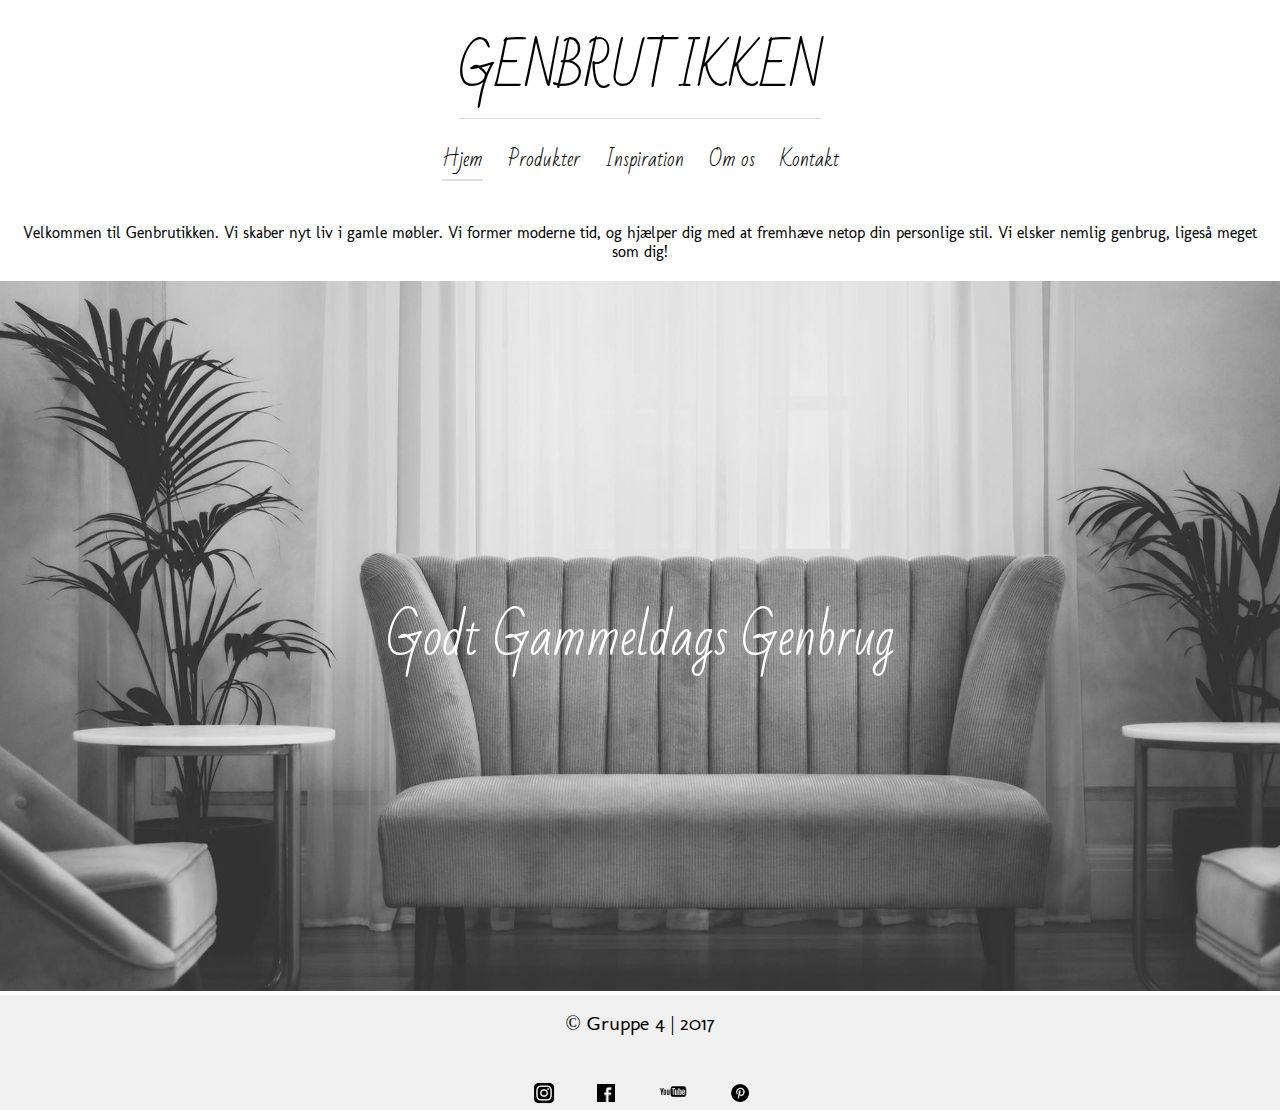
<file: index.html>
<!DOCTYPE html>
<html>
  <head>
    <meta charset="utf-8">
    <title>Forside | Genbrutikken</title>
    <link rel="stylesheet" href="index.css">
    <meta name="viewport" content="width=device-width, initial scale=1.0">
    <link href="https://fonts.googleapis.com/css?family=Bad+Script|Molengo" rel="stylesheet">
  </head>
  <body>
    <div id="wrapper">
      <header>
        <div class="logo">
          <a class="logo" href="index.html">GENBRUTIKKEN</a>
        </div>

        <!-- Global site tag (gtag.js) - Google Analytics -->
        <script async src="https://www.googletagmanager.com/gtag/js?id=UA-109504769-1"></script>
        <script>
          window.dataLayer = window.dataLayer || [];
          function gtag(){dataLayer.push(arguments);}
          gtag('js', new Date());

          gtag('config', 'UA-109504769-1');
        </script>

      </header>

<!-- navigation -->
      <div class="nav-container">
        <ul class="menu">
          <li id="active"><a href="index.html">Hjem</a></li>
          <li><a href="produkter.html">Produkter</a></li>
          <li><a href="inspiration.html">Inspiration</a></li>
          <li><a href="omos.html">Om os</a></li>
          <li><a href="kontakt.html">Kontakt</a></li>
        </ul>
      </div>

<!-- Velkommen -->
  <p> Velkommen til Genbrutikken. Vi skaber nyt liv i gamle møbler. Vi former moderne tid, og hjælper dig med at fremhæve netop din personlige stil.
Vi elsker nemlig genbrug, ligeså meget som dig!
 </p>

<!-- hero image -->
<div class="container">
  <div class="billedet">
    <img src="img/hero.jpg" alt="Hero" width="960" height="640">
    <div class="center">Godt Gammeldags Genbrug</div>
  </div>
</div>

    </div> <!-- wrapper end -->

    <div id="footer-wrap">
      <footer><p>&copy; Gruppe 4 | 2017</p><br>
        <div class="social">
          <img id="instagram" src="img/instagram.png" alt="Our Instagram">
          <img id="facebook" src="img/facebook.png" alt="Our Facebook">
          <img id="youtube" src="img/youtube.png" alt="Our YouTube">
          <img id="pinterest" src="img/pinterest.png" alt="Our Pinterest">
        </div>
      </footer>
    </div>

  </body>
</html>
</file>
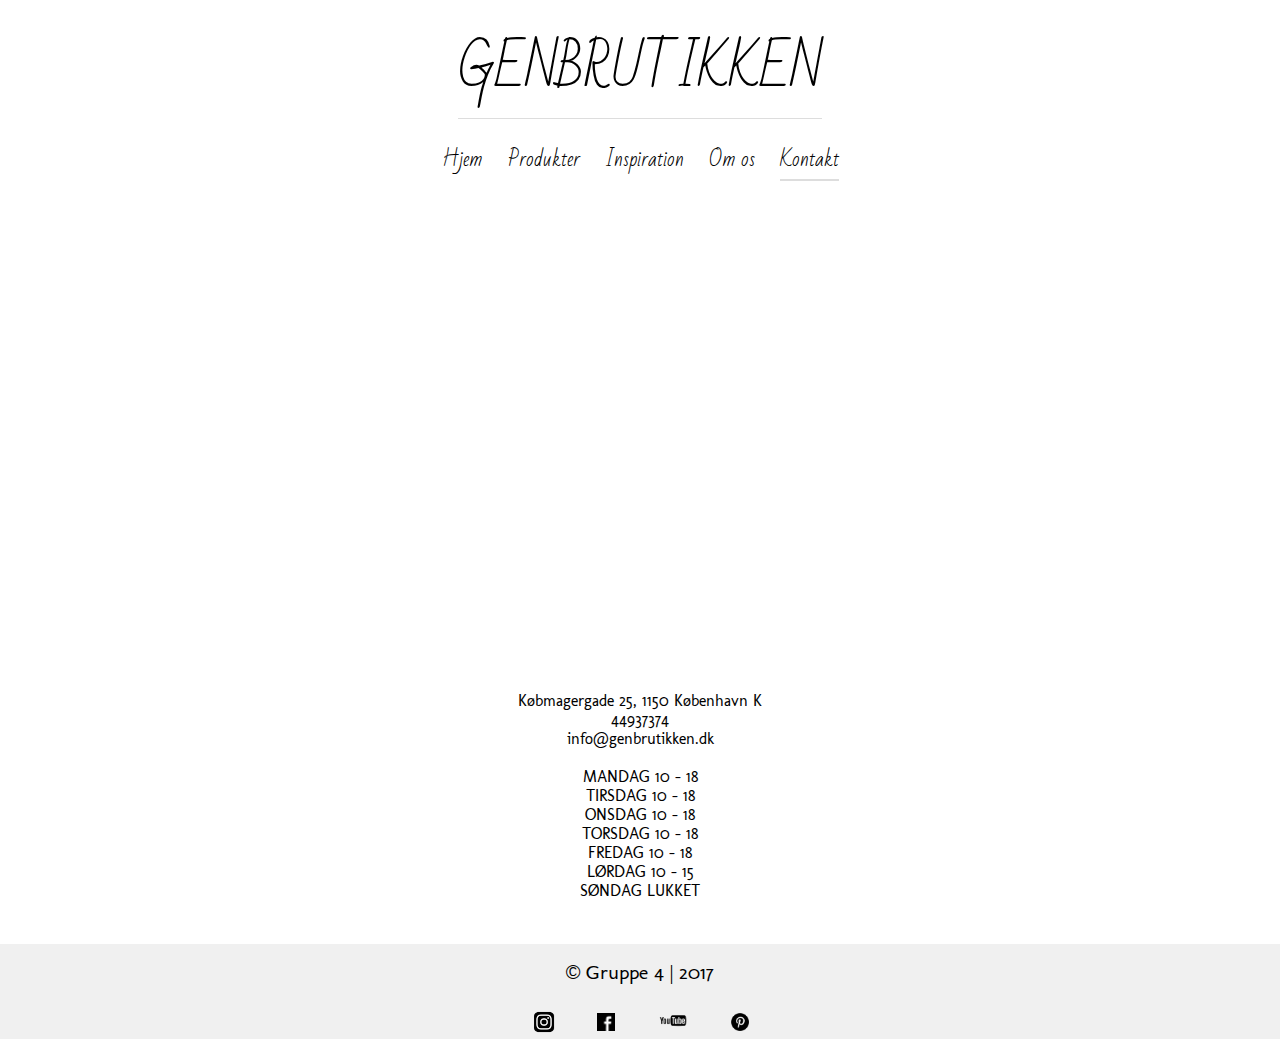
<file: kontakt.html>
<!DOCTYPE html>
<html>
  <head>
    <meta charset="utf-8">
    <title>Kontakt | Genbrustikken</title>
    <link rel="stylesheet" href="kontakt.css">
    <meta name="viewport" content="width=device-width, initial scale=1.0">
    <link href="https://fonts.googleapis.com/css?family=Bad+Script|Molengo" rel="stylesheet">
  </head>
  <body>
    <div id="wrapper">
      <header>
        <div class="logo">
          <a class="logo" href="index.html">GENBRUTIKKEN</a>
        </div>

        <!-- Global site tag (gtag.js) - Google Analytics -->
        <script async src="https://www.googletagmanager.com/gtag/js?id=UA-109504769-1"></script>
        <script>
          window.dataLayer = window.dataLayer || [];
          function gtag(){dataLayer.push(arguments);}
          gtag('js', new Date());

          gtag('config', 'UA-109504769-1');
        </script>

      </header>

<!-- navigation -->
      <div class="nav-container">
        <ul class="menu">
          <li><a href="index.html">Hjem</a></li>
          <li><a href="produkter.html">Produkter</a></li>
          <li><a href="inspiration.html">Inspiration</a></li>
          <li><a href="omos.html">Om os</a></li>
          <li><a id="active" href="kontakt.html">Kontakt</a></li>
        </ul>
      </div>


<iframe src="https://www.google.com/maps/embed?pb=!1m18!1m12!1m3!1d2504.6458120280167!2d12.576177987534646!3d55.68023462490045!2m3!1f0!2f0!3f0!3m2!1i1024!2i768!4f13.1!3m3!1m2!1s0x46525310b0ad5967%3A0x3cacfd59c4d841d1!2sK%C3%B8bmagergade+25%2C+1150+K%C3%B8benhavn+K!5e0!3m2!1sda!2sdk!4v1509612196207" width="600" height="450" style="border:0" allowfullscreen></iframe>



<p>Købmagergade 25, 1150 København K</p>
<p>44937374</p>
<p>info@genbrutikken.dk</p><br>
<p>MANDAG 10 - 18</p>
<p>TIRSDAG 10 - 18</p>
<p>ONSDAG 10 - 18</p>
<p>TORSDAG 10 - 18</p>
<p>FREDAG 10 - 18</p>
<p>LØRDAG 10 - 15</p>
<p>SØNDAG LUKKET</p><br>


    <div id="footer-wrap">
      <footer><p>&copy; Gruppe 4 | 2017</p><br>
        <div class="social">
          <img id="instagram" src="img/instagram.png" alt="Our Instagram">
          <img id="facebook" src="img/facebook.png" alt="Our Facebook">
          <img id="youtube" src="img/youtube.png" alt="Our YouTube">
          <img id="pinterest" src="img/pinterest.png" alt="Our Pinterest">
        </div>
      </footer>
    </div>
</div>
  </body>
</html>
</file>
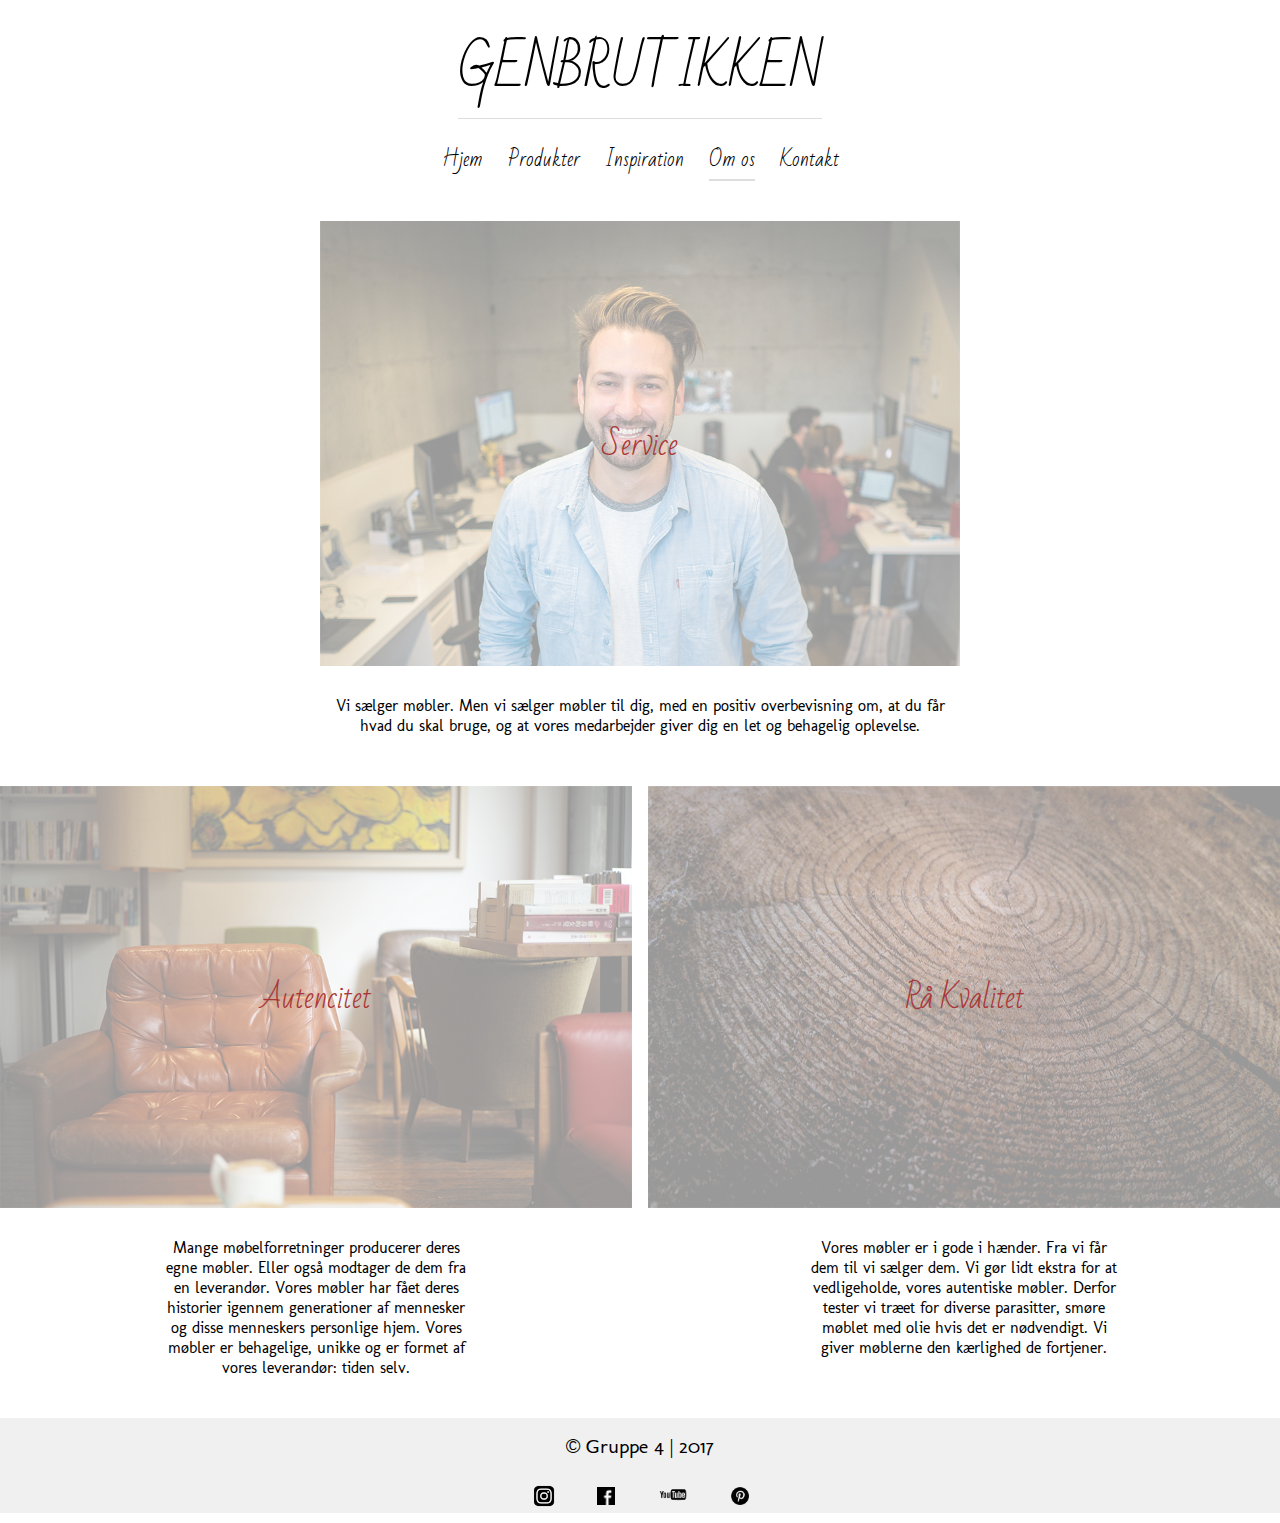
<file: omos.html>
<!DOCTYPE html>
<html>
  <head>
    <meta charset="utf-8">
    <title>Om os | Genbrustikken</title>
    <link rel="stylesheet" href="omos.css">
    <meta name="viewport" content="width=device-width, initial scale=1.0">
    <link href="https://fonts.googleapis.com/css?family=Bad+Script|Molengo" rel="stylesheet">
  </head>
  <body>
    <div id="wrapper">
      <header>
        <div class="logo">
          <a class="logo" href="index.html">GENBRUTIKKEN</a>
        </div>

        <!-- Global site tag (gtag.js) - Google Analytics -->
        <script async src="https://www.googletagmanager.com/gtag/js?id=UA-109504769-1"></script>
        <script>
          window.dataLayer = window.dataLayer || [];
          function gtag(){dataLayer.push(arguments);}
          gtag('js', new Date());

          gtag('config', 'UA-109504769-1');
        </script>


      </header>

<!-- navigation -->
      <div class="nav-container">
        <ul class="menu">
          <li><a href="index.html">Hjem</a></li>
          <li><a href="produkter.html">Produkter</a></li>
          <li><a href="inspiration.html">Inspiration</a></li>
          <li><a id="active" href="omos.html">Om os</a></li>
          <li><a href="kontakt.html">Kontakt</a></li>
        </ul>
      </div>


<!-- images -->
<div class="box">

      <div class="container">
  <img src="img/marius.jpg" alt="happy employee" width="960" height="668">
  <div class="center">Service</div>
</div>
      <p>Vi sælger møbler. Men vi sælger møbler til dig, med en positiv overbevisning om, at du får hvad du skal bruge, og at vores medarbejder giver dig en let og behagelig oplevelse.</p>

<div class="grid-container">

<div class="container">
  <div class="billedet">
    <img src="img/stol.jpg" alt="chair" width="960" height="640">
    <div class="center">Autencitet</div>
  </div>
  <p>Mange møbelforretninger producerer deres egne møbler. Eller også modtager de dem fra en leverandør. Vores møbler har fået deres historier igennem generationer af mennesker og disse menneskers personlige hjem. Vores møbler er behagelige, unikke og er formet af vores leverandør: tiden selv.</p>

</div>

  <div class="container">
    <div class="billedet">
      <img src="img/trae.png" alt="Tree" width="960" height="640">
      <div class="center">Rå Kvalitet</div>
    </div>
    <p>Vores møbler er i gode i hænder. Fra vi får dem til vi sælger dem. Vi gør lidt ekstra for at vedligeholde, vores autentiske møbler. Derfor tester vi træet for diverse parasitter, smøre møblet med olie hvis det er nødvendigt. Vi giver møblerne den kærlighed de fortjener.</p>
  </div>

    </div> <!--- grid-container end -->
  </div> <!-- images box end -->
</div> <!-- wrapper end -->

    <div id="footer-wrap">
      <footer><p>&copy; Gruppe 4 | 2017</p><br>
        <div class="social">
          <img id="instagram" src="img/instagram.png" alt="Our Instagram">
          <img id="facebook" src="img/facebook.png" alt="Our Facebook">
          <img id="youtube" src="img/youtube.png" alt="Our YouTube">
          <img id="pinterest" src="img/pinterest.png" alt="Our Pinterest">
        </div>
      </footer>
    </div>

  </body>
</html>
</file>
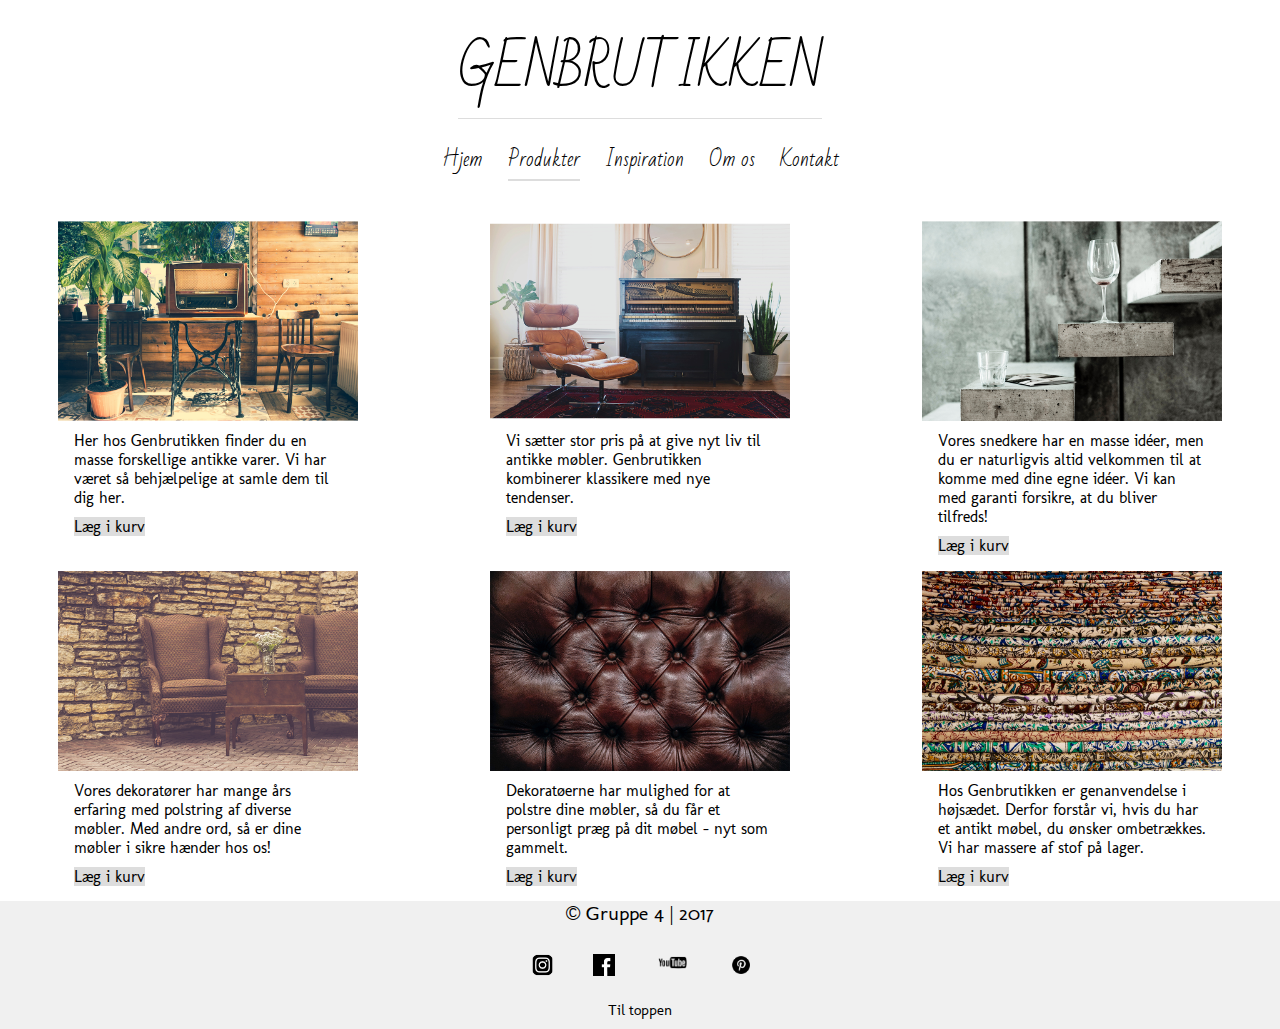
<file: produkter.html>
<!DOCTYPE html>
<html>
  <head>
    <meta charset="utf-8">
    <title>Produkter | Genbrutikken</title>
    <link rel="stylesheet" href="produkter.css">
    <meta name="viewport" content="width=device-width, initial scale=1.0">
    <link href="https://fonts.googleapis.com/css?family=Bad+Script|Molengo" rel="stylesheet">
  </head>
  <body>
    <div id="wrapper">
      <header>
        <div class="logo">
          <a class="logo" href="index.html">GENBRUTIKKEN</a>
        </div>

        <!-- Global site tag (gtag.js) - Google Analytics -->
        <script async src="https://www.googletagmanager.com/gtag/js?id=UA-109504769-1"></script>
        <script>
          window.dataLayer = window.dataLayer || [];
          function gtag(){dataLayer.push(arguments);}
          gtag('js', new Date());

          gtag('config', 'UA-109504769-1');
        </script>


      </header>

      <!-- navigation -->
      <div class="nav-container">
        <ul class="menu">
          <li><a href="index.html">Hjem</a></li>
          <li><a id="active" href="produkter.html">Produkter</a></li>
          <li><a href="inspiration.html">Inspiration</a></li>
          <li><a href="omos.html">Om os</a></li>
          <li><a href="kontakt.html">Kontakt</a></li>
        </ul>
      </div>

      <!-- images -->
        <div class="grid-container">

          <div>
            <img src="img/radio.jpg" alt="">
              <div class="image-text">
                <p>Her hos Genbrutikken finder du en masse forskellige antikke varer. Vi har været så behjælpelige at samle dem
                til dig her.</p>
                <a href="#">Læg i kurv</a>
              </div>
          </div>

          <div>
            <img src="img/piano.jpg" alt="">
              <div class="image-text">
                <p>Vi sætter stor pris på at give nyt liv til antikke møbler. Genbrutikken kombinerer klassikere
                med nye tendenser.</p>
                <a href="#">Læg i kurv</a>
              </div>
          </div>

          <div>
            <img src="img/glasses.jpg" alt="stol">
              <div class="image-text">
                <p>Vores snedkere har en masse idéer, men du er naturligvis altid velkommen til at komme med dine egne idéer.
                Vi kan med garanti forsikre, at du bliver tilfreds!</p>
                <a href="#">Læg i kurv</a>
              </div>
          </div>

          <div>
            <img src="img/chair.jpg" alt="stol">
              <div class="image-text">
                <p>Vores dekoratører har mange års erfaring med polstring af diverse møbler. Med andre ord, så er dine møbler
                i sikre hænder hos os!</p>
                <a href="#">Læg i kurv</a>
              </div>
          </div>

          <div>
            <img src="img/sofa.jpg" alt="">
              <div class="image-text">
                <p>Dekoratøerne har mulighed for at polstre dine møbler, så du får et personligt præg på dit møbel - nyt som gammelt.</p>
                <a href="#">Læg i kurv</a>
              </div>
          </div>

          <div>
            <img src="img/betraek.jpg" alt="">
              <div class="image-text">
                <p>Hos Genbrutikken er genanvendelse i højsædet. Derfor forstår vi, hvis du har et antikt møbel, du ønsker ombetrækkes. Vi har massere af stof på lager.</p>
                <a href="#">Læg i kurv</a>
              </div>
          </div>

        </div> <!-- grid container end -->
      </div> <!-- wrapper end -->
          <div id="footer-wrap">
            <footer><p>&copy; Gruppe 4 | 2017</p><br>
            <div class="social">
              <img id="instagram" src="img/instagram.png" alt="Our Instagram">
              <img id="facebook" src="img/facebook.png" alt="Our Facebook">
              <img id="youtube" src="img/youtube.png" alt="Our YouTube">
              <img id="pinterest" src="img/pinterest.png" alt="Our Pinterest">
              <a href="produkter.html">Til toppen</a>
            </div>
            </footer>
          </div> <!-- footer wrap end -->
</file>
<file: index.css>
/* general styling */
* {
  box-sizing: border-box;
  margin: 0;
  padding: 0;
  font-family: 'Molengo', sans-serif;
}

#wrapper {
  height: 90%;
  margin: 0 auto;
}

/* logo styling */
.logo {
  text-align: center;
  margin-top: 20px;
  font-family: 'Bad Script', cursive;
  font-size: 24px;
}

.logo a {
  border-bottom: 1px solid #DDD;
  text-decoration: none;
  color: black;
  font-weight: lighter;
}

/* navigation styling */
.nav-container {
  text-align: center;
}

.menu li {
  display: inline-block;
  margin: 22px 10px;
  margin-top: 22px;
  margin-left: 10px;
  margin-right: 10px;
  font-size: 13px;
}

.menu a {
  text-decoration: none;
  color: black;
  list-style-type: none;
  font-family: 'Bad Script', cursive;
}

#active {
  border-bottom: 2px solid #DDD;
}

.menu li a:hover {
  color: #DDD;
}

/* images */
.box img {
  height: 200px;
  width: auto;
  display: block;
  margin: 20px auto;
}

.box p {
  margin: 20px auto;
  line-height: 125%;
  text-align: center;
}


.container, .billedet {
    position: relative;
    width: 100%;
}

.container .billedet img {
  width:100%;
  height:auto;
}

.center {
    position: absolute;
    top: 50%;
    left: 50%;
    transform: translate(-50%, -50%);
    font-size: 13px;
    color: #FFF;
    font-family: 'Bad Script', cursive;
}



#hero img {

}

/* footer */
#footer-wrap {
  background-color: #F0F0F0;
  margin: 10 auto;
}
/* footer */
footer {
  border: 1px solid #F0F0F0;
  font-size: 20px;
  text-align: center;
}

p {
  text-align: center;
  font-family: 'Molengo';
  margin: 20px;
}

footer p {
  margin-top: 15px;
}

/* social media images footer */
#pinterest {
  margin: 0 15px;
  height: 22px;
  width: auto
}

#instagram {
  margin: 0 15px;
  height: 22px;
  width: auto;
}

#facebook {
  margin: 0 15px;
  height: 22px;
  width: auto;
  padding: 2px;
}

#youtube {
  margin: 0 15px;
  height: 25px;
  width: auto;
}

/* til iPhone 5 - mindste skærm. Justering af navigation font-size, så de ikke stacker */
@media screen and (min-width: 320px){
  .menu a {
    font-size: 13px;
  }

  .center{
    font-size: 13px;
  }

}

@media screen and (min-width: 200px){
  .center {
    font-size: 30px;
  }
}

/* 600px breakpoint, så elementer passer bedre på større skærme */
@media screen and (min-width: 600px) {
  #wrapper {

}

/* logo */
  .logo {
    font-size: 50px;
  }

/* navigation */
  .menu a {
    font-size: 20px;
    margin-bottom: 22px;
  }

/* images */
  .box p {
    width: 200px;
    margin: 10px auto;
  }

  .center {
    font-size: 50px;
  }

  #hero img {
    width: 100%;
  }
}
</file>
<file: kontakt.css>
/* general styling */
* {
  box-sizing: border-box;
  margin: 0;
  padding: 0;
  font-family: 'Molengo', sans-serif;
}

#active {
border-bottom: 2px solid #DDD;
}

#wrapper {
  height: 90%;
  margin: 0 auto;
}

h1,p {
text-align: center;
}

iframe{
display: block;
margin: 20px auto 20px auto;
filter: grayscale(1) contrast(1.2);
min-width: 100%;

}

.overskrift {
  max-width: 200px;
  margin: 10px auto;
  border-bottom: 1px solid #DDD;
}

.overskrift h1{
font-family: 'bad script';
border-bottom: 1px solid #DDD;
text-align: center;

}

p{
font-family: 'molengo', sans-serif;
}

/* logo styling */
.logo {
  text-align: center;
  margin-top: 20px;
  font-family: 'Bad Script', cursive;
  font-size: 24px;
}

.logo a {
  border-bottom: 1px solid #DDD;
  text-decoration: none;
  color: black;
  font-weight: lighter;
}

/* navigation styling */
.nav-container {
  text-align: center;
}

.menu li {
  display: inline-block;
  margin: 22px 10px;
  margin-top: 22px;
  margin-left: 10px;
  margin-right: 10px;
  font-size: 13px;
}

.menu a {
  text-decoration: none;
  color: black;
  list-style-type: none;
  font-family: 'Bad Script', cursive;
}

.menu li a:hover {
  color: #DDD;
}

/* images */
.box img {
  height: 200px;
  width: auto;
  display: block;
  margin: 20px auto;
}

.box p {
  margin: 20px auto;
  line-height: 125%;
  text-align: center;
}

#hero img {
  margin: 10px 0;
  width: 100%;
}

/* footer */
#footer-wrap {
  background-color: #F0F0F0;
  margin: 10px auto;
}
/* footer */
footer {
  border: 1px solid #F0F0F0;
  font-size: 20px;
  text-align: center;
  margin-top: 25px;

}

footer p {
  margin-top: 15px;
}

/* social media images footer */
#pinterest {
  margin: 0 15px;
  height: 22px;
  width: auto
}

#instagram {
  margin: 0 15px;
  height: 22px;
  width: auto;
}

#facebook {
  margin: 0 15px;
  height: 22px;
  width: auto;
  padding: 2px;
}

#youtube {
  margin: 0 15px;
  height: 25px;
  width: auto;
}

/* til iPhone 5 - mindste skærm. Justering af navigation font-size, så de ikke stacker */
@media screen and (min-width: 320px){
  .menu a {
    font-size: 13px;
  }

}

/* 600px breakpoint, så elementer passer bedre på større skærme */
@media screen and (min-width: 600px) {


  #wrapper {

}

/* logo */
  .logo {
    font-size: 50px;
  }

/* navigation */
  .menu a {
    font-size: 20px;
    margin-bottom: 22px;
  }

/* images */
  .box p {
    width: 200px;
    margin: 10px auto;
  }

  #hero img {
    width: 100%;
  }
}
</file>
<file: omos.css>
/* general styling */
* {
  box-sizing: border-box;
  margin: 0;
  padding: 0;
  font-family: 'Molengo', sans-serif;
}

#wrapper {
  height: 90%;
  margin: 0 auto;
}

/* logo styling */
.logo {
  text-align: center;
  margin-top: 20px;
  font-family: 'Bad Script', cursive;
  font-size: 24px;
}

.logo a {
  border-bottom: 1px solid #DDD;
  text-decoration: none;
  color: black;
  font-weight: lighter;
}

/* navigation styling */
.nav-container {
  text-align: center;
}

.menu li {
  display: inline-block;
  margin: 22px 10px;
  margin-top: 22px;
  margin-left: 10px;
  margin-right: 10px;
  font-size: 13px;
}

.menu a {
  text-decoration: none;
  color: black;
  list-style-type: none;
  font-family: 'Bad Script', cursive;
}

.menu li a:hover {
  color: #DDD;
}

#active {
  border-bottom: 2px solid #DDD;
}

/* images */
.box img {
  height: auto;
  width: 50%;
  display: block;
  margin: 20px auto;
  opacity: 0.4;
}

/* Billedetekst */
.container, .billedet {
    position: relative;
    width: 100%;
}

.grid-container .container .billedet img {
  width:100%;
  height:auto;
}

.center {
    position: absolute;
    top: 50%;
    left: 50%;
    transform: translate(-50%, -50%);
    font-size: 13px;
    color: #AA3737;
    font-family: 'Bad Script', cursive;
}

/*Billedetekst slut*/

.box p {
  margin: 30px auto;
  line-height: 125%;
  text-align: center;
  width: 50%;
}

#hero img {
  margin: 10px 0;
  width: 100%;
}

/* footer */
#footer-wrap {
  background-color: #F0F0F0;
  margin: 10px auto;
}
/* footer */
footer {
  border: 1px solid #F0F0F0;
  font-size: 20px;
  text-align: center;
}

footer p {
  margin-top: 15px;
}

/* social media images footer */
#pinterest {
  margin: 0 15px;
  height: 22px;
  width: auto
}

#instagram {
  margin: 0 15px;
  height: 22px;
  width: auto;
}

#facebook {
  margin: 0 15px;
  height: 22px;
  width: auto;
  padding: 2px;
}

#youtube {
  margin: 0 15px;
  height: 25px;
  width: auto;
}

/* til iPhone 5 - mindste skærm. Justering af navigation font-size, så de ikke stacker */
@media screen and (min-width: 320px){
  .menu a {
    font-size: 13px;
  }

  .center {
      font-size: 13px;
  }
}

/* til små skærme */
@media screen and (min-width: 200px){

  .center {
      font-size: 30px;
  }
}


/* 600px breakpoint, så elementer passer bedre på større skærme */
@media screen and (min-width: 600px) {
  #wrapper {

}

/* logo */
  .logo {
    font-size: 50px;
  }

/* navigation */
  .menu a {
    font-size: 20px;
    margin-bottom: 22px;
  }

/* images */
  .box p {
    width: 50%;
    margin: 30px auto;
  }

  .center {
      font-size: 30px;
  }

  #hero img {
    width: 100%;
  }

  /* grid layout */
  .grid-container {
    display: grid;
    grid-template-columns: 1fr 1fr;
    grid-gap: 1em;

  }

  .grid-container img {
    max-width: 100%;

  }
}
</file>
<file: produkter.css>
/* general styling - mobile first */
* {
  box-sizing: border-box;
  margin: 0;
  padding: 0;
  font-family: 'Molengo', sans-serif;
}

#wrapper {
  margin: 0 auto;
}

h2 {
  text-align: center;
  font-family: 'Bad Script', cursive;
}

/* logo styling */
.logo {
  text-align: center;
  margin-top: 20px;
  font-family: 'Bad Script', cursive;
  font-size: 24px;
}

.logo a {
  border-bottom: 1px solid #DDD;
  text-decoration: none;
  color: black;
  font-weight: lighter;
}

/* navigation styling */
.nav-container {
  text-align: center;
}

.menu li {
  display: inline-block;
  margin: 22px 10px;
  margin-top: 22px;
  margin-left: 10px;
  margin-right: 10px;
  font-size: 13px;
}

.menu a {
  text-decoration: none;
  color: black;
  list-style-type: none;
  font-family: 'Bad Script', cursive;
}

.menu li a:hover {
  color: #DDD;
}

#active {
  border-bottom: 2px solid #DDD;
}


/* images */
#hero img {
  margin: 10px 0;
  width: 100%;
}

.image-text {
  display: block;
  margin: 0 auto;
  max-width: 268px;
}
.image-text a {
  text-decoration: none;
  color: black;
  background-color: #DDD;
}

.image-text p {
  margin-top: 10px;
  margin-bottom: 10px;
}

.grid-container img {
  height: 200px;
  width: auto;
  display: block;
  margin: 20px auto;
}

/* footer */
#footer-wrap {
  background-color: #F0F0F0;
  margin: 10px auto 0 auto;
  padding-bottom: 10px;
}

/* footer */
footer {
  font-size: 20px;
  text-align: center;
}

footer p {
  margin-top: 15px;
}

footer a {
  text-decoration: none;
  color: black;
  display: block;
  margin: 20px auto 0 auto;
  font-size: 15px;
}

/* social media images in footer */
#pinterest {
  margin: 0 15px;
  height: 22px;
  width: auto
}

#instagram {
  margin: 0 15px;
  height: 22px;
  width: auto;
}

#facebook {
  margin: 0 15px;
  height: 22px;
  width: auto;
}

#youtube {
  margin: 0 15px;
  height: 27px;
  width: auto;
}

/* til iPhone 5 - mindste skærm. Justering af navigation font-size, så de ikke lægger sig oven på hinanden (stacker) */
@media screen and (min-width: 320px){
  .menu a {
    font-size: 13px;
  }

}

/* 600px breakpoint, så elementer passer bedre på større skærme */
@media screen and (min-width: 600px) {
/* logo */
  .logo {
    font-size: 50px;
  }

/* navigation */
  .menu a {
    font-size: 20px;
    margin-bottom: 22px;
  }
  /* grid layout */
  .grid-container {
    display: grid;
    grid-template-columns: 1fr 1fr 1fr;
    grid-gap: 1em;
    margin-top: 20px;

  }

  .grid-container img {
    display: block;
    height: 200px;
    width: auto;
    margin: 0 auto;
  }

  .image-text p {
    margin-top: 10px;
  }

  .image-text a {
    text-decoration: none;
    color: black;
    background-color: #DDD;
  }

  .overskrift {
    text-align: center;
    margin: 20px;
  }

/* images */
  #hero img {
    width: 100%;
  }

  footer {
    width: 100%;
  }


}
</file>
